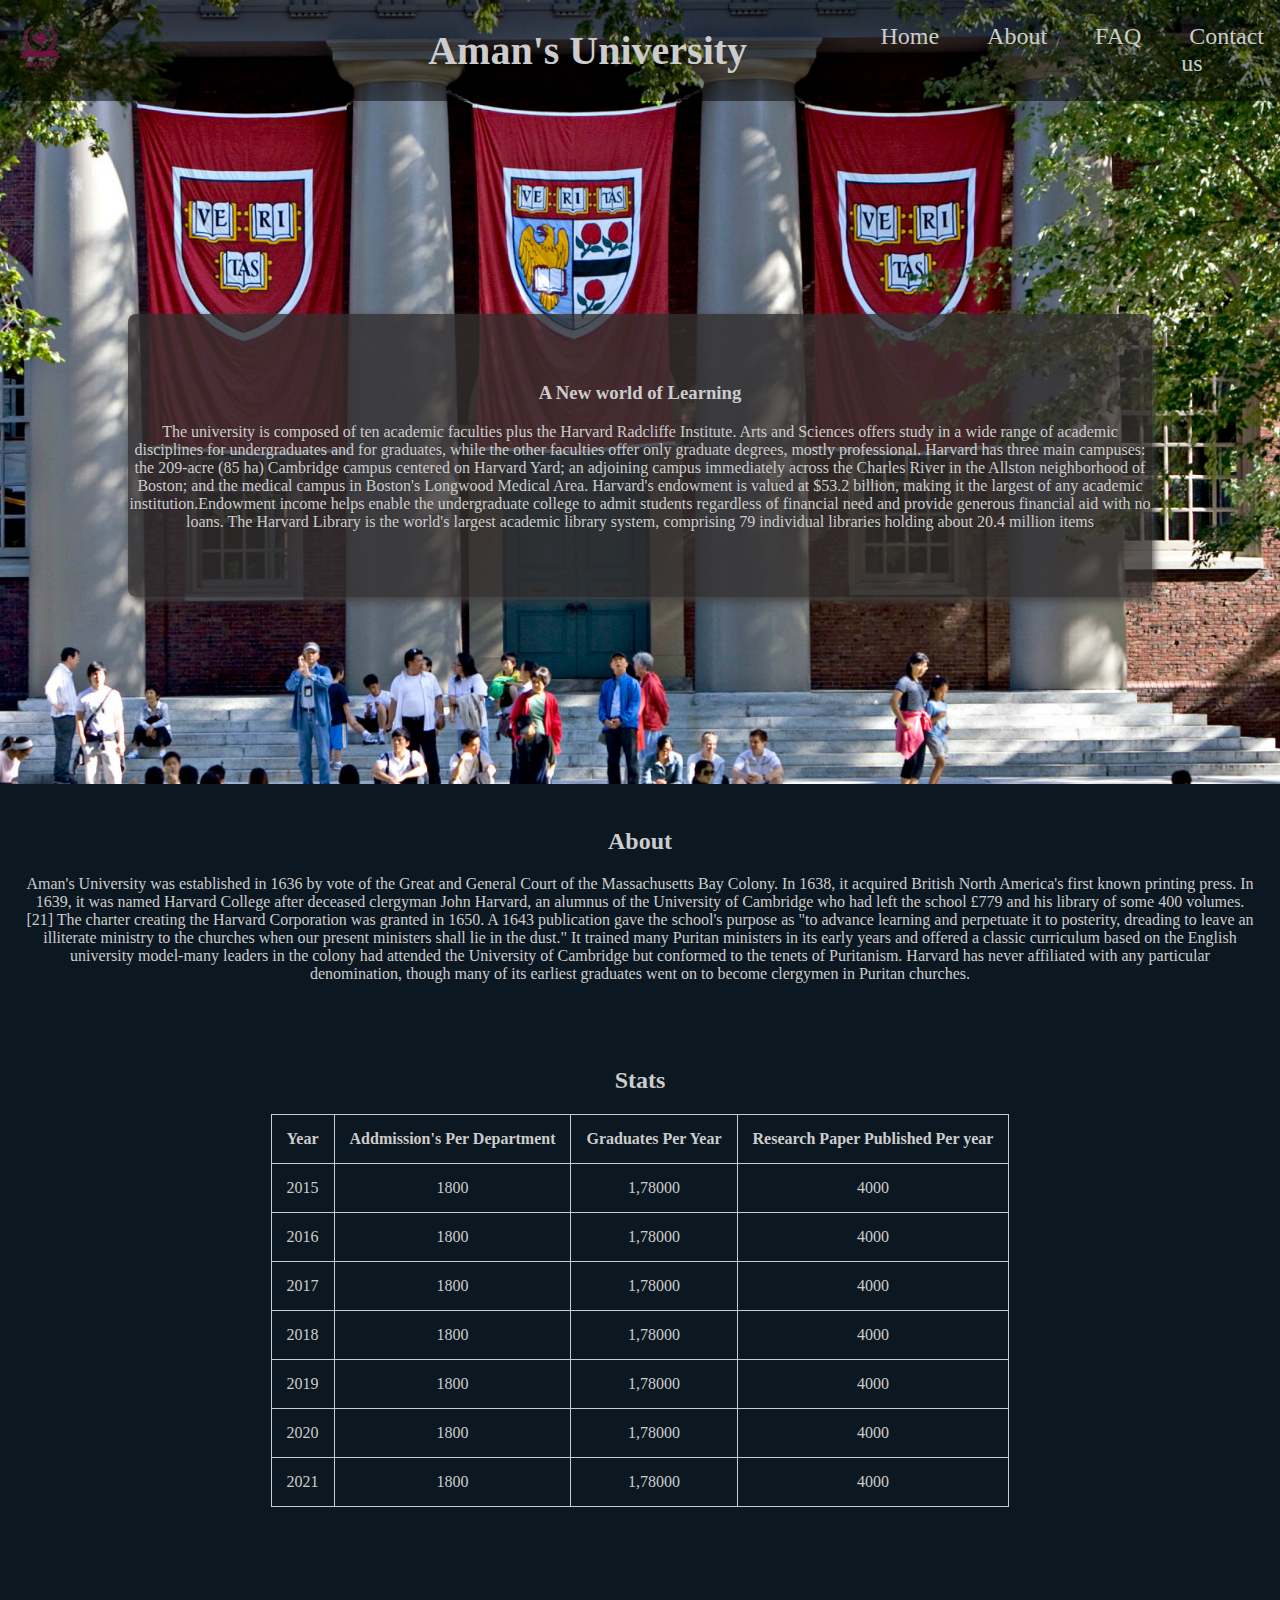
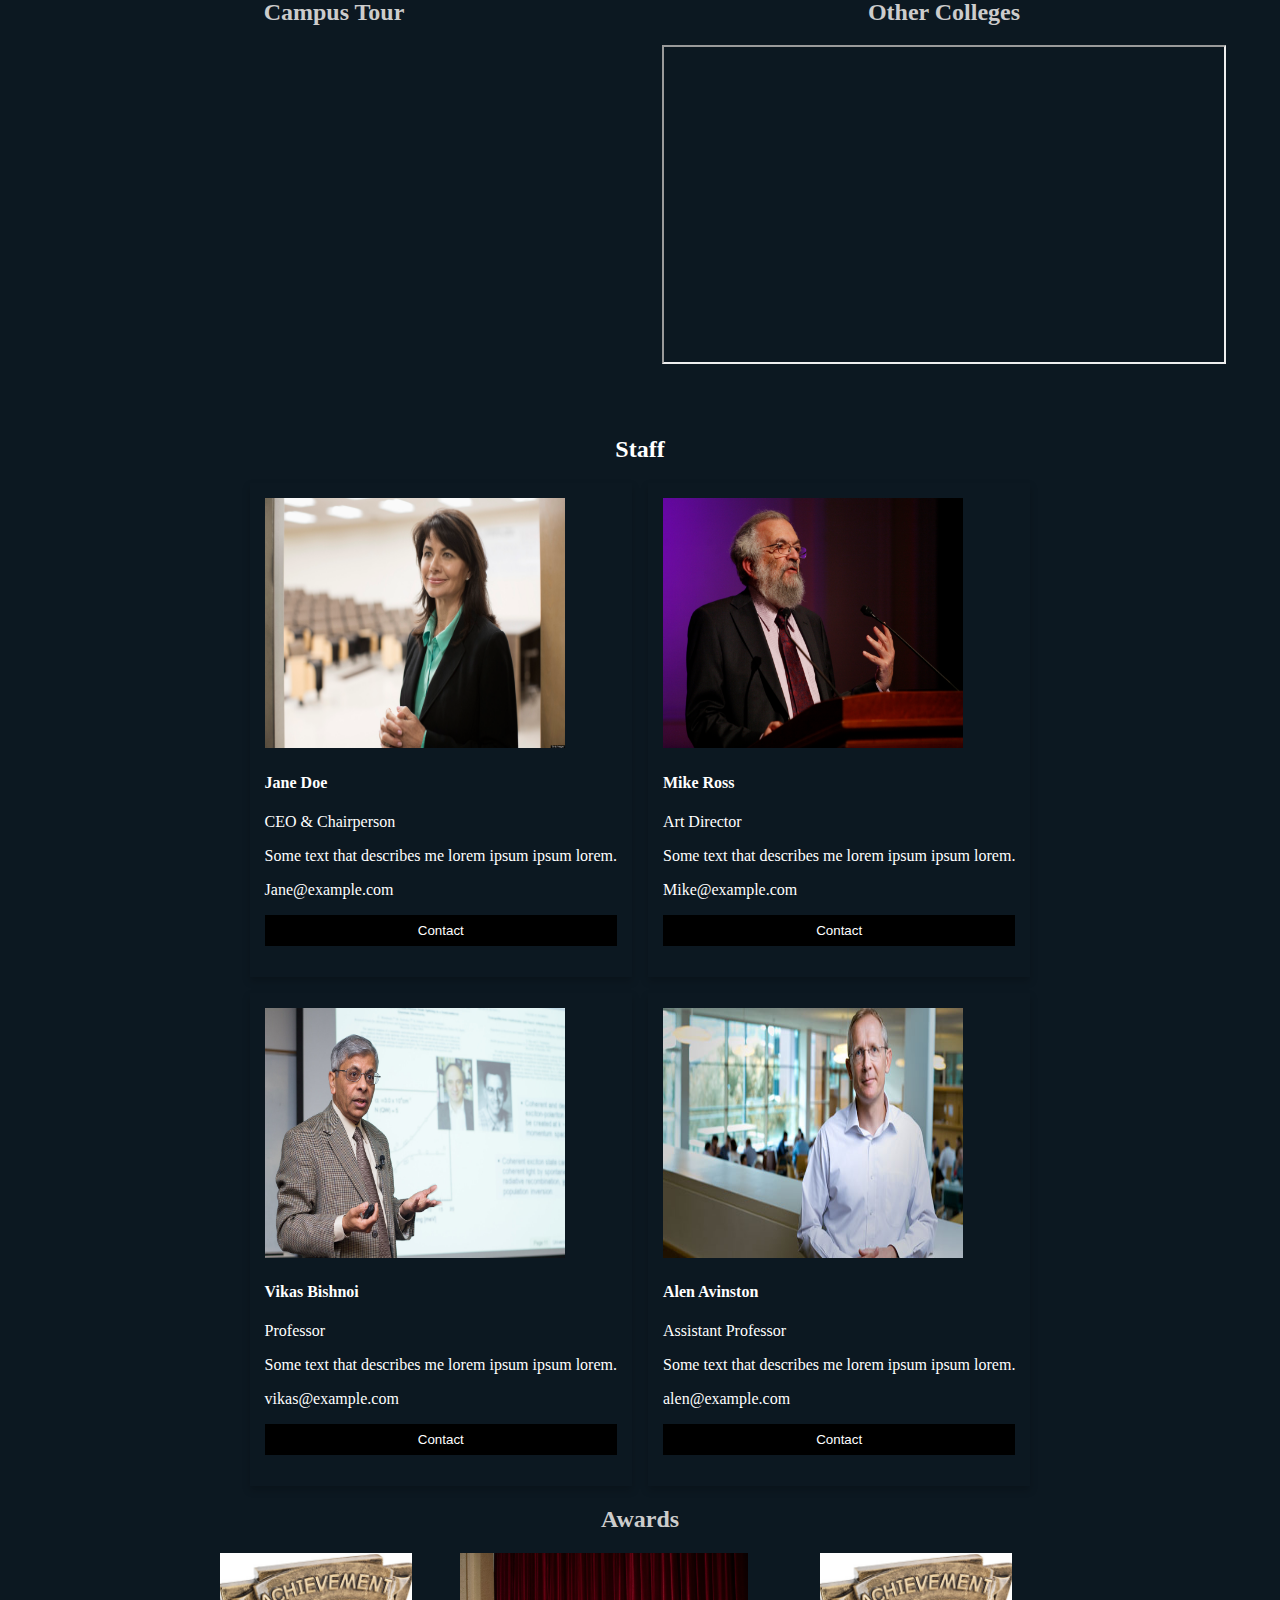
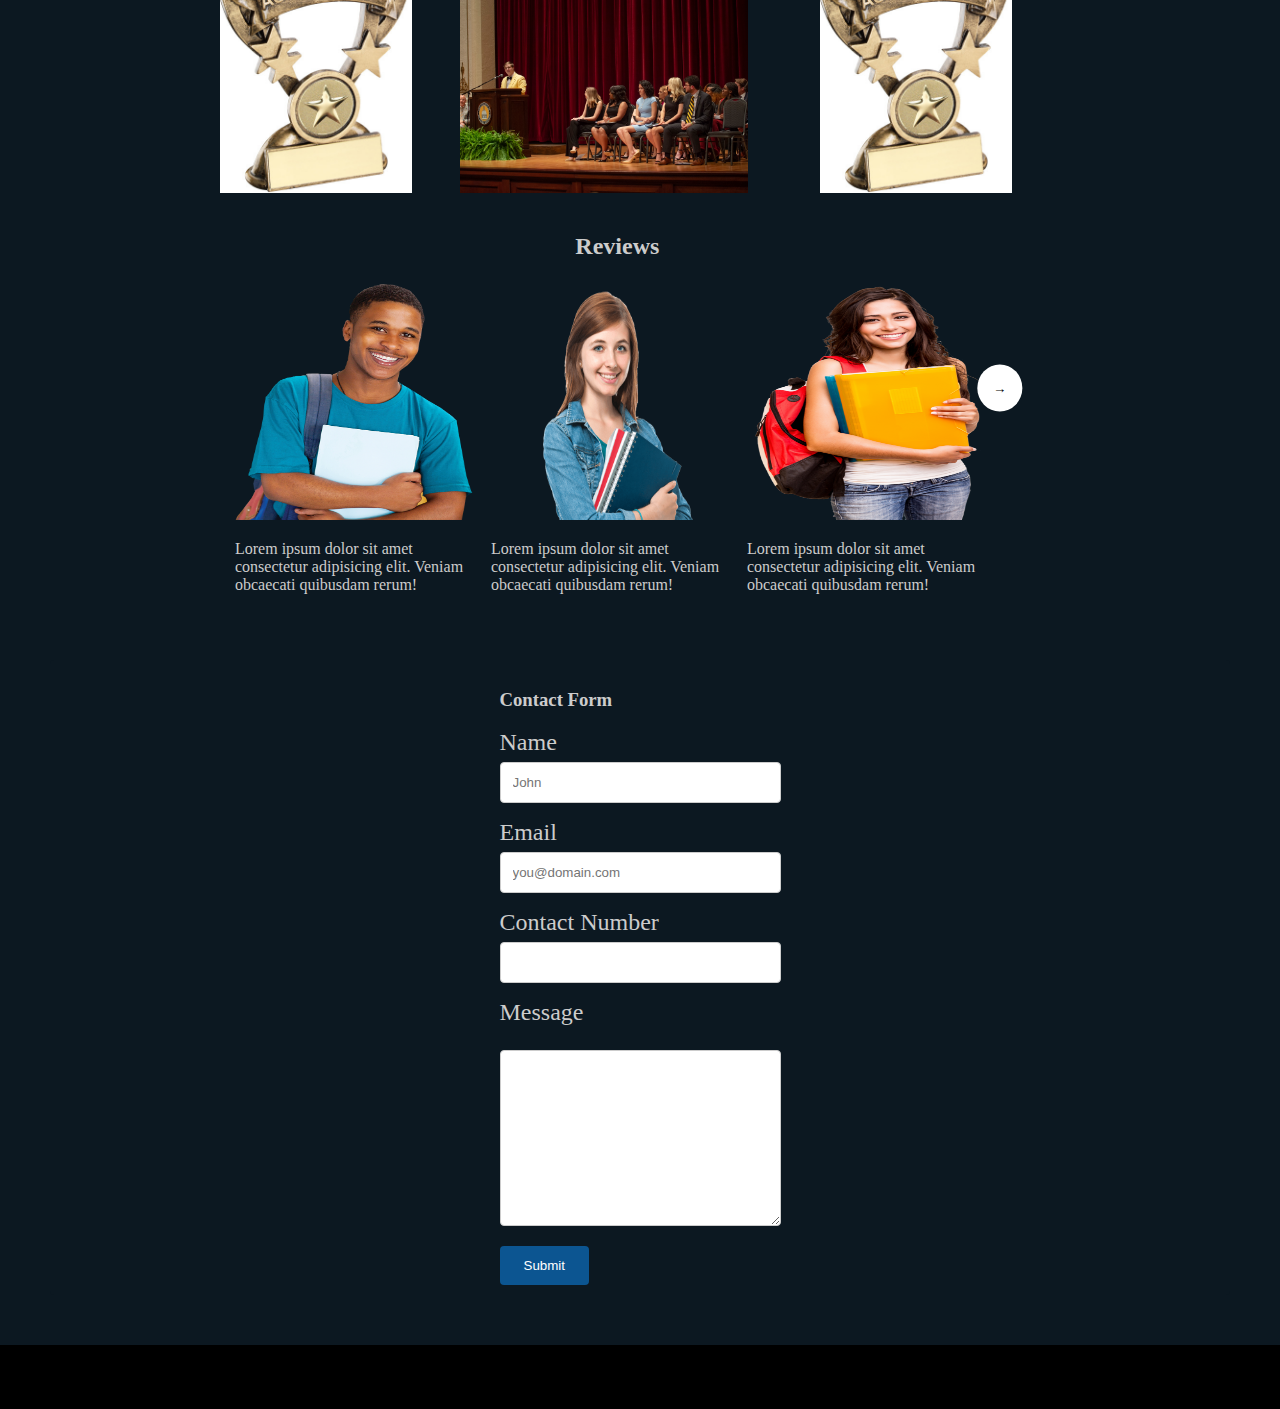
<file: index.html>
<!DOCTYPE html>
<html lang="en">

<head>
    <meta charset="UTF-8">
    <meta http-equiv="X-UA-Compatible" content="IE=edge">
    <meta name="viewport" content="width=device-width, initial-scale=1.0">
    <link rel="apple-touch-icon" sizes="180x180" href="img/apple-touch-icon.png">
    <link rel="icon" type="image/png" sizes="32x32" href="img/favicon-32x32.png">
    <link rel="icon" type="image/png" sizes="16x16" href="img/favicon-16x16.png">
    <link rel="manifest" href="/site.webmanifest">
    <link rel="stylesheet" href="https://cdnjs.cloudflare.com/ajax/libs/font-awesome/6.1.1/css/all.min.css"
        integrity="sha512-KfkfwYDsLkIlwQp6LFnl8zNdLGxu9YAA1QvwINks4PhcElQSvqcyVLLD9aMhXd13uQjoXtEKNosOWaZqXgel0g=="
        crossorigin="anonymous" referrerpolicy="no-referrer" />
    <link rel="stylesheet" href="css/style.css">
    <title>Aman's University</title>
</head>

<body>
    <header>
        <img src="img/Amanlogo1.png" alt="logo">
        <h1>Aman's University</h1>
        <nav>
            <ul>
                <li>
                    <a href="#home">Home</a>
                </li>
                <li>
                    <a href="#about">About</a>
                </li>
                <li>
                    <a href="/faq.html">FAQ</a>
                </li>
                <li>
                    <a href="#contact">Contact us</a>
                </li>
            </ul>
        </nav>
    </header>
    <main>
        <section id="hero">
            <div id="hero-content">
                <h3>A New world of Learning</h3>
                <p>The university is composed of ten academic faculties plus the Harvard Radcliffe Institute. Arts
                    and
                    Sciences offers study in a wide range of academic disciplines for undergraduates and for
                    graduates,
                    while the other faculties offer only graduate degrees, mostly professional. Harvard has three
                    main
                    campuses: the 209-acre (85 ha) Cambridge campus centered on Harvard Yard; an adjoining campus
                    immediately across the Charles River in the Allston neighborhood of Boston; and the medical
                    campus
                    in Boston's Longwood Medical Area. Harvard's endowment is valued at $53.2 billion, making it the
                    largest of any academic institution.Endowment income helps enable the undergraduate college to
                    admit students regardless of financial need and provide generous financial aid with no loans.
                    The Harvard Library is the world's largest academic library system, comprising 79 individual
                    libraries holding about 20.4 million items</p>
            </div>
        </section>

        <section id="about">
            <div>
                <h2>About</h2>
                <p>
                    Aman's University was established in 1636 by vote of the Great and General Court of the
                    Massachusetts Bay
                    Colony. In 1638, it acquired British North America's first known printing press. In 1639, it was
                    named Harvard College after deceased clergyman John Harvard, an alumnus of the University of
                    Cambridge who had left the school £779 and his library of some 400 volumes.[21] The charter
                    creating
                    the Harvard Corporation was granted in 1650.

                    A 1643 publication gave the school's purpose as "to advance learning and perpetuate it to
                    posterity,
                    dreading to leave an illiterate ministry to the churches when our present ministers shall lie in
                    the
                    dust." It trained many Puritan ministers in its early years and offered a classic curriculum
                    based on the English university model-many leaders in the colony had attended the University of
                    Cambridge but conformed to the tenets of Puritanism. Harvard has never affiliated with any
                    particular denomination, though many of its earliest graduates went on to become clergymen in
                    Puritan churches.
                </p>
            </div>
            <div>
                <h2>Stats</h2>
                <table>
                    <thead>
                        <tr>
                            <th>Year</th>
                            <th>Addmission's Per Department</th>
                            <th>Graduates Per Year</th>
                            <th>Research Paper Published Per year</th>
                        </tr>
                    </thead>
                    <tbody>
                        <tr>
                            <td>2015</td>
                            <td>1800</td>
                            <td>1,78000</td>
                            <td>4000</td>
                        </tr>

                        <tr>
                            <td>2016</td>
                            <td>1800</td>
                            <td>1,78000</td>
                            <td>4000</td>
                        </tr>

                        <tr>
                            <td>2017</td>
                            <td>1800</td>
                            <td>1,78000</td>
                            <td>4000</td>
                        </tr>

                        <tr>
                            <td>2018</td>
                            <td>1800</td>
                            <td>1,78000</td>
                            <td>4000</td>
                        </tr>

                        <tr>
                            <td>2019</td>
                            <td>1800</td>
                            <td>1,78000</td>
                            <td>4000</td>
                        </tr>

                        <tr>
                            <td>2020</td>
                            <td>1800</td>
                            <td>1,78000</td>
                            <td>4000</td>
                        </tr>

                        <tr>
                            <td>2021</td>
                            <td>1800</td>
                            <td>1,78000</td>
                            <td>4000</td>
                        </tr>
                    </tbody>
                </table>
            </div>
        </section>

        <section id="campus">
            <div>
                <h2>Campus Tour</h2>
                <iframe width="560" height="315" src="https://www.youtube.com/embed/bO4RoQL9H8I"
                    title="YouTube video player" frameborder="0"
                    allow="accelerometer; autoplay; clipboard-write; encrypted-media; gyroscope; picture-in-picture"
                    allowfullscreen></iframe>
            </div>

            <div>
                <h2>Other Colleges</h2>
                <iframe width="560" height="315" src="https://collegedunia.com/india-colleges"
                    title="Iframe college"></iframe>
            </div>

        </section>

        <section class="staff">
            <h2>Staff</h2>
            <div>
                <div class="card">
                    <img src="img/jane.jpg" alt="Jane">
                    <div class="container">
                        <h4>Jane Doe</h4>
                        <p class="title">CEO &amp; Chairperson</p>
                        <p>Some text that describes me lorem ipsum ipsum lorem.</p>
                        <p>Jane@example.com</p>
                        <p><button class="button">Contact</button></p>
                    </div>
                </div>

                <div class="card">
                    <img src="img/mike.jpg" alt="Mike">
                    <div class="container">
                        <h4>Mike Ross</h4>
                        <p class="title">Art Director</p>
                        <p>Some text that describes me lorem ipsum ipsum lorem.</p>
                        <p>Mike@example.com</p>
                        <p><button class="button">Contact</button></p>
                    </div>
                </div>

                <div class="card">
                    <img src="img/vikas.jpg" alt="John">
                    <div class="container">
                        <h4>Vikas Bishnoi</h4>
                        <p class="title">Professor</p>
                        <p>Some text that describes me lorem ipsum ipsum lorem.</p>
                        <p>vikas@example.com</p>
                        <p><button class="button">Contact</button></p>
                    </div>
                </div>

                <div class="card">
                    <img src="img/alen.jpg" alt="John">
                    <div class="container">
                        <h4>Alen Avinston</h4>
                        <p class="title">Assistant Professor</p>
                        <p>Some text that describes me lorem ipsum ipsum lorem.</p>
                        <p>alen@example.com</p>
                        <p><button class="button">Contact</button></p>
                    </div>
                </div>
            </div>
        </section>

        <section class="awards">
            <h2>Awards</h2>
            <div>
                <div>
                    <img src="img/awards1.jpg" alt="">
                </div>
                <div>
                    <img src="img/awards.jpg" alt="">
                </div>
                <div>
                    <img src="img/awards1.jpg" alt="">
                </div>
            </div>
        </section>

        <section id="reviews">
            <div id="carousel">

                <h2>Reviews</h2>

                <div id="content">
                    <div>
                        <img class="item" src="/img/st3.png" />
                        <p>Lorem ipsum dolor sit amet consectetur adipisicing elit. Veniam obcaecati quibusdam rerum!
                        </p>
                    </div>
                    <div>
                        <img class="item" src="/img/st2.png" />
                        <p>Lorem ipsum dolor sit amet consectetur adipisicing elit. Veniam obcaecati quibusdam rerum!
                        </p>
                    </div>
                    <div>
                        <img class="item" src="/img/st1.png" />
                        <p>Lorem ipsum dolor sit amet consectetur adipisicing elit. Veniam obcaecati quibusdam rerum!
                        </p>
                    </div>
                    <div>
                        <img class="item" src="/img/st3.png" />
                        <p>Lorem ipsum dolor sit amet consectetur adipisicing elit. Veniam obcaecati quibusdam rerum!
                        </p>
                    </div>
                    <div>
                        <img class="item" src="/img/st1.png" />
                        <p>Lorem ipsum dolor sit amet consectetur adipisicing elit. Veniam obcaecati quibusdam rerum!
                        </p>
                    </div>
                    <div>
                        <img class="item" src="/img/st2.png" />
                        <p>Lorem ipsum dolor sit amet consectetur adipisicing elit. Veniam obcaecati quibusdam rerum!
                        </p>
                    </div>
                </div>
            </div>
            <button id="prev">&#x2190;</button>
            <button id="next">&#x2192;</button>
        </section>

        <section id="contact">
            <div>
                <h3>Contact Form</h3>
                <form action="#" onsubmit="validationForm()" name="contact_form" id="contact_form">
                    <label for="name">Name</label>
                    <input id="form_name" name="name" type="text" required placeholder="John" />
                    <br>
                    <label for="email">Email</label>
                    <input id="form_email" name="email" type="email" required placeholder="you@domain.com" />
                    <br>
                    <label for="contact_number">Contact Number</label>
                    <input id="form_contact" name="contact_number" type="text" required />
                    <br>
                    <label for="message">Message</label><br>
                    <textarea name="message" cols="30" rows="10" placeholder="Enter your message here ..."
                        required> </textarea>
                    <div class="center">
                        <input type="submit" value="Submit">
                    </div>
                </form>
            </div>
        </section>
    </main>
    <footer>
        <a href="https://www.facebook.com/">
            <i class="fa-brands fa-facebook fa-3x"></i>
        </a>
        <a href="https://twitter.com/i/flow/login">
            <i class="fa-brands fa-twitter fa-3x"></i>
        </a>
        <a href="https://www.instagram.com/?hl=en">
            <i class="fa-brands fa-instagram fa-3x"></i>
        </a>
    </footer>
</body>

<script src="/assignment1.js"></script>

</html>
</file>
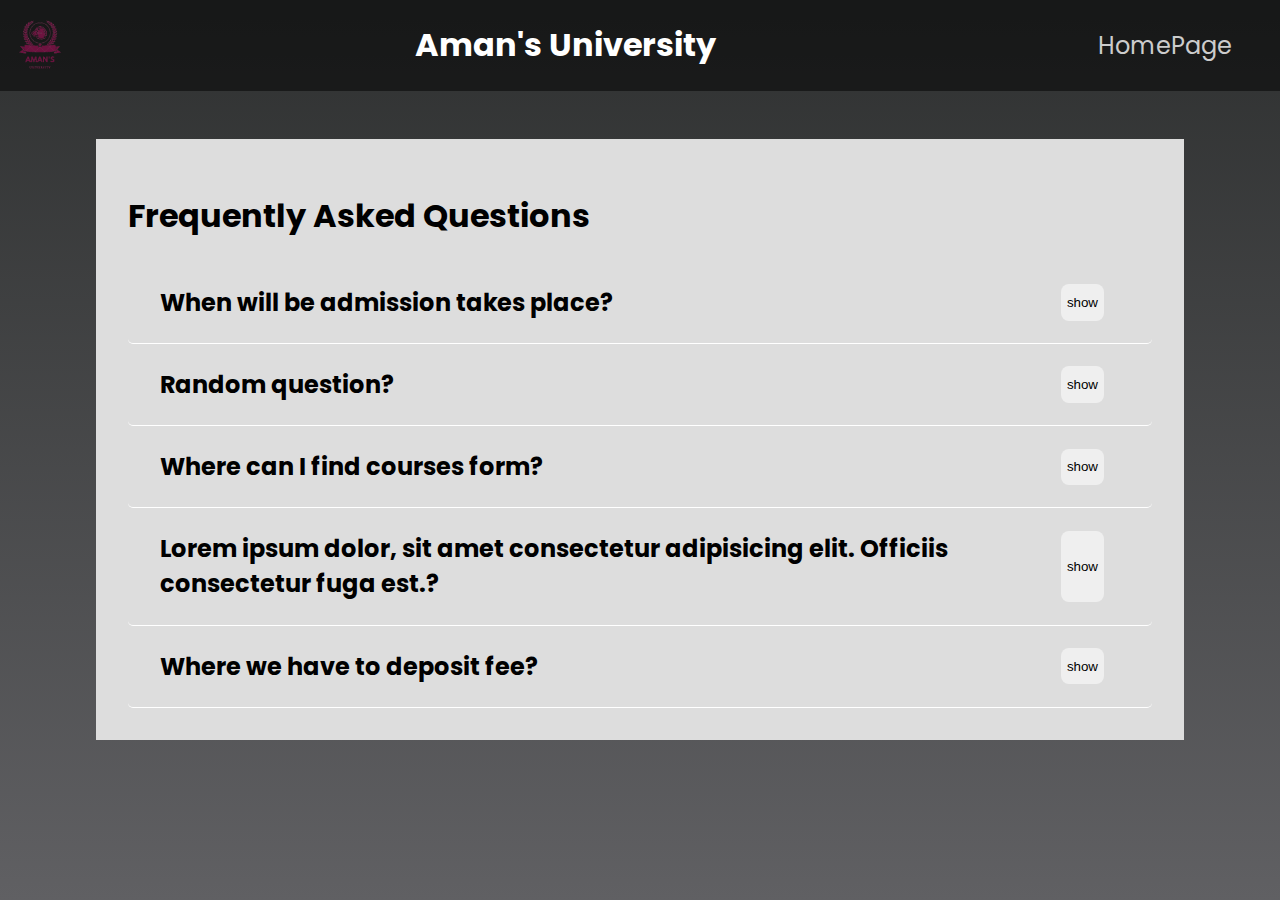
<file: faq.html>
<!DOCTYPE html>
<html lang="en">

<head>
    <meta charset="UTF-8">
    <meta http-equiv="X-UA-Compatible" content="IE=edge">
    <meta name="viewport" content="width=device-width, initial-scale=1.0">
    <title>FAQ</title>
    <link rel="preconnect" href="https://fonts.googleapis.com">
    <link rel="preconnect" href="https://fonts.gstatic.com" crossorigin>
    <link href="https://fonts.googleapis.com/css2?family=Poppins&display=swap" rel="stylesheet">
    <link rel="stylesheet" href="/css/faq.css">
</head>

<body>
    <header>
        <img src="img/Amanlogo1.png" alt="logo">
        <h1>Aman's University</h1>

        <nav>
            <ul>
                <li>
                    <a href="/">HomePage</a>
                </li>
                <ul>
        </nav>
    </header>
    <main>
        <h1>Frequently Asked Questions</h1>
        <section>
            <div class="faq">
                <div>
                    <h2>When will be admission takes place?</h2>
                    <button class="show-btn">show</button>
                </div>
                <p>Lorem ipsum dolor sit amet,
                    consectetur adipisicing elit,
                    sed do eiusmod tempor incididunt u.</p>
            </div>
            <div class="faq">
                <div>
                    <h2>Random question?</h2>
                    <button class="show-btn">show</button>
                </div>
                <p>Lorem ipsum dolor sit amet, .</p>
            </div>
            <div class="faq">
                <div>
                    <h2>Where can I find courses form?</h2>
                    <div>
                        <button class="show-btn">show</button>
                    </div>
                </div>
                <p>Lorem ipsum dolor sit amet, </p>
            </div>

            <div class="faq">
                <div>
                    <h2>Lorem ipsum dolor, sit amet consectetur adipisicing elit. Officiis consectetur fuga est.?</h2>
                    <button class="show-btn">show</button>
                </div>
                <p>Lorem ipsum dolor sit amet, </p>
            </div>

            <div class="faq">
                <div>
                    <h2>Where we have to deposit fee?</h2>
                    <button class="show-btn">show</button>
                </div>
                <p>Lorem ipsum dolor sit amet, </p>
            </div>
        </section>
    </main>
</body>

<script src="/assignment1.js"></script>

</html>
</file>
<file: css/style.css>
body {
    margin: 0;
    background-color: #0c1821;
    color: #ccc;
}

ul {
    list-style: none;
    margin: 0;
    padding: 0;
}

header {
    background-color: rgba(0, 0, 0, 0.5);
    display: grid;
    grid-template-columns: 1fr 1fr 1fr;
    align-items: center;
    gap: 1rem;
    position: absolute;
    width: 100%;
    top: 0;
    left: 0;
    box-sizing: border-box;
}

header h1 {
    font-size: 2.5rem;
}

header img {
    height: 5rem;
    width: 5rem;
}

nav ul {
    list-style: none;
    display: flex;
}

nav li {
    margin: 0 1rem;
}

nav a {
    text-decoration: none;
    color: #ccc;
    font-size: 1.5rem;
    border-radius: 0.5rem;
    padding: 0.5rem;
}

nav a:hover {
    color: #000;
    background-color: #ccc;
}

#hero {
    height: 49rem;
    background-image: url('../img/uni-banner.jpg');
    background-repeat: no-repeat;
    background-position: center;
    background-size: cover;
}

#hero-content {
    width: 80%;
    top: 40%;
    background-color: rgba(51, 47, 47, 0.8);
    box-shadow: 2px 4px 8px rgb(68, 67, 67);
    border-radius: 8px;
    text-align: center;
    padding: 50px 0;
    margin: 0 auto;
    position: relative;
}

/* about */

#about {
    display: flex;
    flex-direction: column;
    align-items: center;
}

#about>div {
    text-align: center;
    padding: 1.5rem;
}


table,
th,
td {
    border: 1px solid;
    border-collapse: collapse;
}

th,
td {
    padding: 15px;
}

/* form */

*:focus {
    outline: 0;
}

#contact {
    display: flex;
    justify-content: center;
    margin: 50px;
    padding: 10px;
    background: #0c1821;
    color: #ccc;
    border-radius: 4px;
}

label {
    font-size: 1.5em;
    color: #ccc;
    display: block;
    text-align: start;
}

input[type=text],
input[type=email],
textarea {
    width: 100%;
    padding: 12px;
    border: 1px solid #ccc;
    border-radius: 4px;
    box-sizing: border-box;
    margin-top: 6px;
    margin-bottom: 16px;
    resize: vertical;
}

input[type=text]:focus,
input[type=email]:focus,
textarea:focus {
    border: 1px solid green;
}

input[type=submit] {
    background: #0c5591;
    outline: 0;
    color: rgb(255, 255, 255);
    border: 0;
    padding: 12px 24px;
    border-radius: 4px;
    position: relative;
    display: inline-block;
    text-align: center;
}

input[type=submit]:hover {
    background: #1d75bd;
}

#campus {
    display: flex;
    justify-content: center;
    flex-wrap: wrap;
    padding: 1.5rem;
}

#campus>div {
    text-align: center;
    margin: 1.5rem;
}


/* staff */

.staff {
    display: flex;
    align-items: center;
    flex-direction: column;
    color: white;
    flex-wrap: wrap;
}

.staff>div {
    display: grid;
    grid-template-columns: 1fr 1fr;
    gap: 1rem;
}

.card {
    box-shadow: 0 4px 8px 0 rgba(0, 0, 0, 0.2);
    padding: 15px;
}

.card img {
    width: 300px;
    height: 250px;
}

.button {
    border: none;
    outline: 0;
    display: inline-block;
    padding: 8px;
    color: white;
    background-color: #000;
    text-align: center;
    cursor: pointer;
    width: 100%;
}

.button:hover {
    background-color: #555;
}

.awards {
    display: flex;
    flex-direction: column;
    align-items: center;
    flex-wrap: wrap;
}

.awards>div {
    display: flex;
}

.awards img {
    height: 15rem;
    width: 80%;
    object-fit: cover;
}


/* review courasel */

#reviews {
    margin: 1rem auto;
    width: 100%;
    max-width: 810px;
    display: flex;
    justify-content: center;
    align-items: center;
}

#carousel {
    display: flex;
    flex-direction: column;
    align-items: center;
    overflow: auto;
    scroll-behavior: smooth;
    scrollbar-width: none;
}

#carousel::-webkit-scrollbar {
    height: 0;
}

#prev,
#next {
    display: flex;
    justify-content: center;
    align-content: center;
    background: white;
    border: none;
    padding: 1rem;
    border-radius: 50%;
    outline: 0;
    cursor: pointer;
}

#prev {
    transform: translate(50%, -50%);
    display: none;
}

#next {
    transform: translate(-50%, -50%);
}

#content {
    display: grid;
    grid-gap: 16px;
    grid-auto-flow: column;
    margin: auto;
    box-sizing: border-box;
}

.item {
    width: 15rem;
    height: 15rem;
}

footer {
    background-color: #000;
    text-align: center;
    padding: 2rem;
}
</file>
<file: css/faq.css>
body {
    font-family: Poppins, sans-serif;
    font-size: 16px;
    background-image: linear-gradient(180deg, rgb(46, 48, 48), #606063);
    background-repeat: no-repeat;
    background-size: cover;
    min-height: 100vh;
    margin: 0;
}

main {
    margin: 3rem 6rem;
    padding: 2rem;
    background-color: #ddd;
}

header {
    background-color: rgba(0, 0, 0, 0.5);
    display: flex;
    justify-content: space-between;
    align-items: center;
    gap: 1rem;
    color: #fff;
    box-sizing: border-box;
}

header img {
    height: 5rem;
    width: 5rem;
}

nav ul {
    list-style: none;
    display: flex;
}

nav a {
    text-decoration: none;
    color: #ccc;
    font-size: 1.5rem;
    border-radius: 0.5rem;
    padding: 0.5rem;
}

nav a:hover {
    color: #000;
    background-color: #ccc;
}

.faq {
    padding: .2rem 2rem;
    border-radius: 5px;
    border-bottom: 1px solid #fff;

}

.faq div {
    display: flex;
    justify-content: space-between;
}

.faq button {
    cursor: pointer;
    margin: 1.2rem 1rem;
    border: none;
    border-radius: 0.5rem;
}

.faq button:hover {
    background-color: #bbb;
}

.faq p {
    display: none;
}

.faq.active {
    background-color: #fff;
}

.faq.active p {
    display: block;
}
</file>
